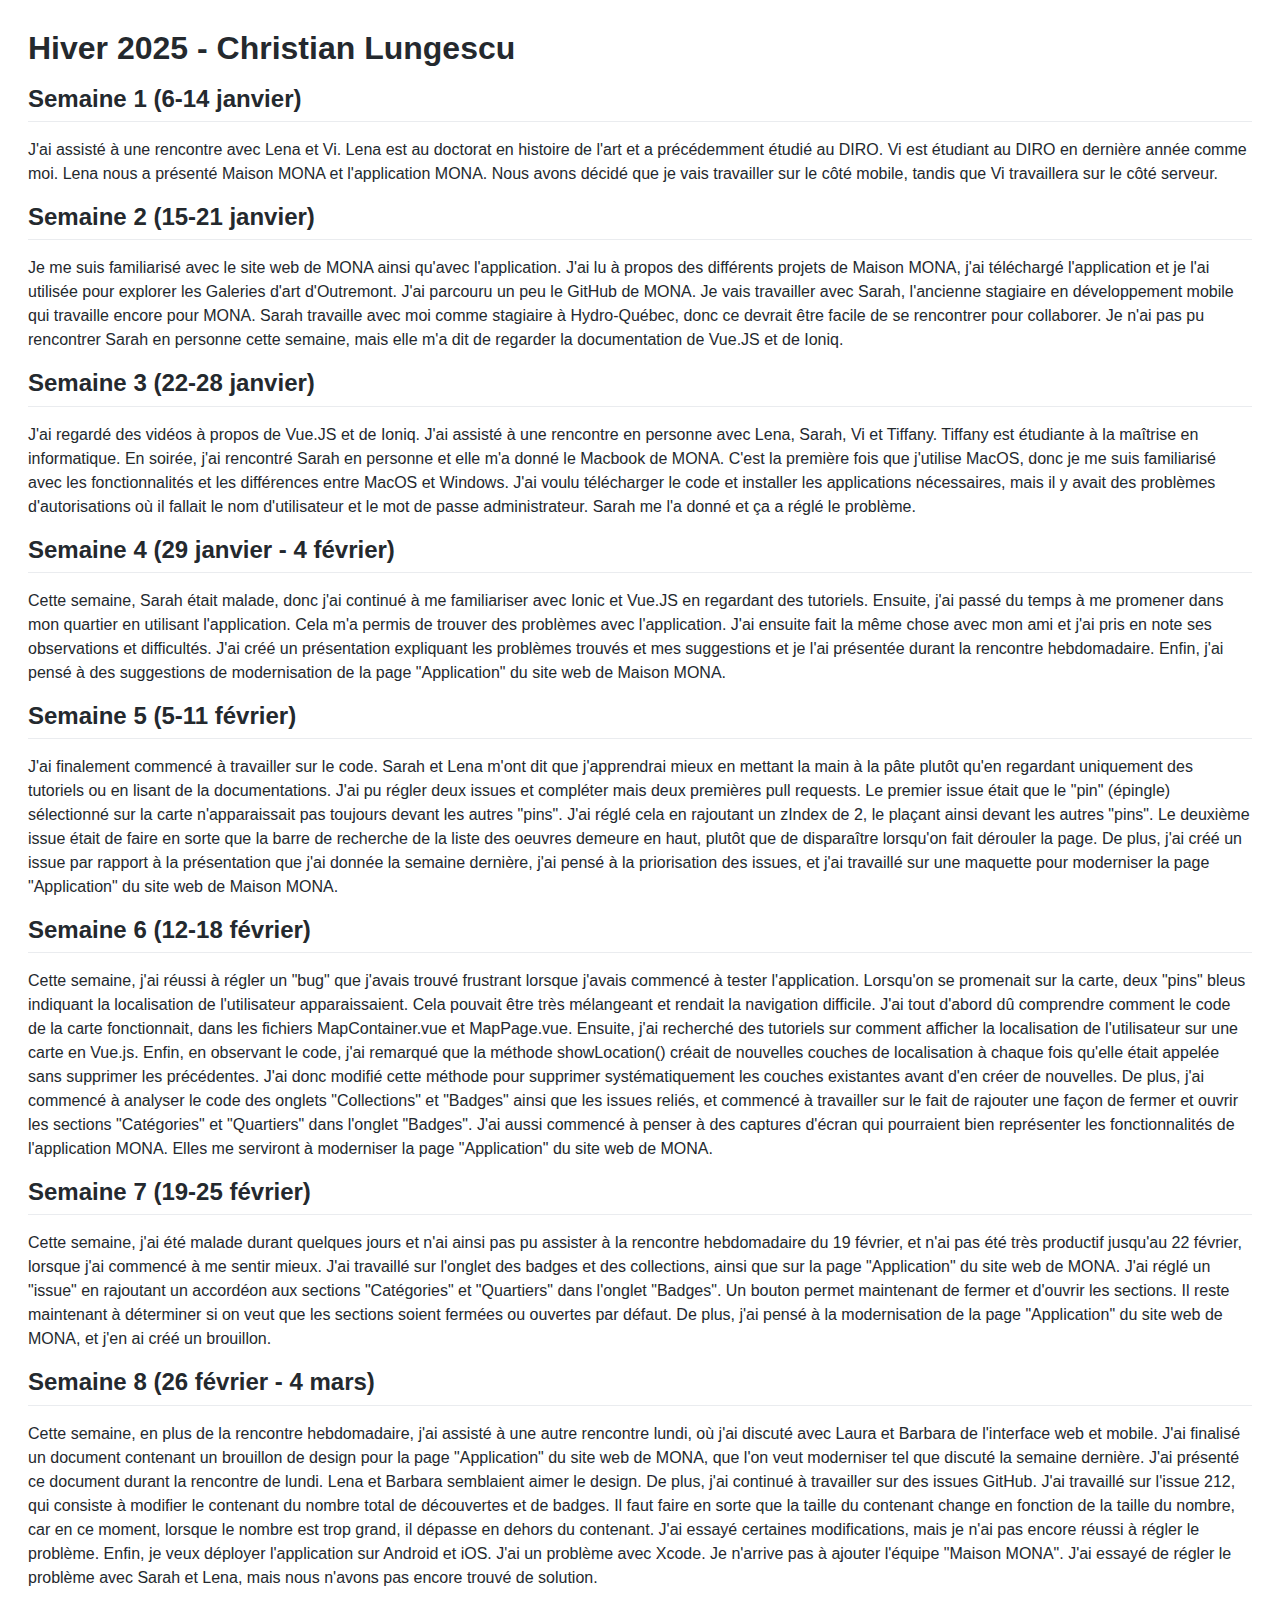
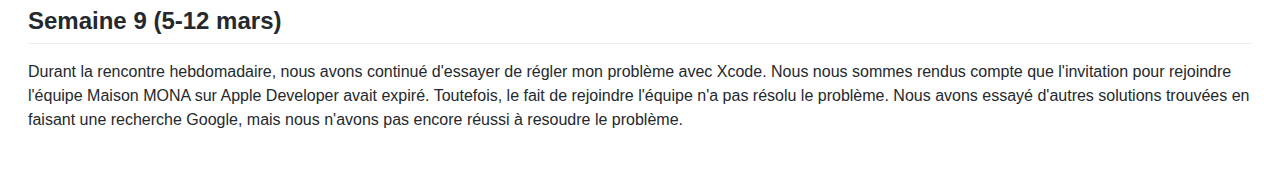
<file: mona.html>
<!DOCTYPE html>
<html lang="en">
<head>
    <meta charset="UTF-8">
    <meta name="viewport" content="width=device-width, initial-scale=1.0">
    <title>Hiver 2025 - Christian Lungescu</title>
    <style>
        * {
            box-sizing: border-box;
        }
        body {
            font-family: -apple-system, BlinkMacSystemFont, "Segoe UI", Helvetica, Arial, sans-serif, "Apple Color Emoji", "Segoe UI Emoji", "Segoe UI Symbol";
            font-size: 14px;
            line-height: 1.5;
            color: #24292e;
            background-color: #fff;
            padding: 20px;
        }
        .markdown-body {
            font-family: -apple-system, BlinkMacSystemFont, "Segoe UI", Helvetica, Arial, sans-serif, "Apple Color Emoji", "Segoe UI Emoji", "Segoe UI Symbol";
            font-size: 16px;
            line-height: 1.5;
            word-wrap: break-word;
        }
        h1, h2, h3, h4, h5, h6 {
            margin-top: 0;
            margin-bottom: 16px;
            font-weight: 600;
            line-height: 1.25;
        }
        h2 {
            font-size: 24px;
            font-weight: 600;
            padding-bottom: 0.3em;
            border-bottom: 1px solid #eaecef;
        }
    </style>
</head>
<body>
    <div class="markdown-body">
        <h1>Hiver 2025 - Christian Lungescu</h1>
        <h2>Semaine 1 (6-14 janvier)</h2>
        <p>
            J'ai assisté à une rencontre avec Lena et Vi. Lena est au doctorat en histoire de l'art et a précédemment 
            étudié au DIRO. Vi est étudiant au DIRO en dernière année comme moi. Lena nous a présenté Maison MONA et 
            l'application MONA. Nous avons décidé que je vais travailler sur le côté mobile, tandis que Vi travaillera 
            sur le côté serveur.
        </p>
        <h2>Semaine 2 (15-21 janvier)</h2>
        <p>
            Je me suis familiarisé avec le site web de MONA ainsi qu'avec l'application. J'ai lu à propos des 
            différents projets de Maison MONA, j'ai téléchargé l'application et je l'ai utilisée pour explorer 
            les Galeries d'art d'Outremont. J'ai parcouru un peu le GitHub de MONA. Je vais travailler avec Sarah, 
            l'ancienne stagiaire en développement mobile qui travaille encore pour MONA. Sarah travaille avec moi 
            comme stagiaire à Hydro-Québec, donc ce devrait être facile de se rencontrer pour collaborer. Je n'ai 
            pas pu rencontrer Sarah en personne cette semaine, mais elle m'a dit de regarder la documentation de 
            Vue.JS et de Ioniq.
        </p>
        <h2>Semaine 3 (22-28 janvier)</h2>
        <p>
            J'ai regardé des vidéos à propos de Vue.JS et de Ioniq. J'ai assisté à une rencontre en personne avec 
            Lena, Sarah, Vi et Tiffany. Tiffany est étudiante à la maîtrise en informatique. En soirée, j'ai 
            rencontré Sarah en personne et elle m'a donné le Macbook de MONA. C'est la première fois que j'utilise 
            MacOS, donc je me suis familiarisé avec les fonctionnalités et les différences entre MacOS et Windows. 
            J'ai voulu télécharger le code et installer les applications nécessaires, mais il y avait des problèmes 
            d'autorisations où il fallait le nom d'utilisateur et le mot de passe administrateur. Sarah me l'a 
            donné et ça a réglé le problème.
        </p>
        <h2>Semaine 4 (29 janvier - 4 février)</h2>
        <p>
            Cette semaine, Sarah était malade, donc j'ai continué à me familiariser avec Ionic et Vue.JS en 
            regardant des tutoriels. Ensuite, j'ai passé du temps à me promener dans mon quartier en utilisant 
            l'application. Cela m'a permis de trouver des problèmes avec l'application. J'ai ensuite fait la même 
            chose avec mon ami et j'ai pris en note ses observations et difficultés. J'ai créé un présentation 
            expliquant les problèmes trouvés et mes suggestions et je l'ai présentée durant la rencontre hebdomadaire. 
            Enfin, j'ai pensé à des suggestions de modernisation de la page "Application" du site web de Maison MONA.
        </p>
        <h2>Semaine 5 (5-11 février)</h2>
        <p>
            J'ai finalement commencé à travailler sur le code. Sarah et Lena m'ont dit que j'apprendrai mieux en 
            mettant la main à la pâte plutôt qu'en regardant uniquement des tutoriels ou en lisant de la 
            documentations. J'ai pu régler deux issues et compléter mais deux premières pull requests. Le premier issue 
            était que le "pin" (épingle) sélectionné sur la carte n'apparaissait pas toujours devant les autres "pins".
            J'ai réglé cela en rajoutant un zIndex de 2, le plaçant ainsi devant les autres "pins". Le deuxième 
            issue était de faire en sorte que la barre de recherche de la liste des oeuvres demeure en haut, plutôt 
            que de disparaître lorsqu'on fait dérouler la page. De plus, j'ai créé un issue par rapport à la présentation 
            que j'ai donnée la semaine dernière, j'ai pensé à la priorisation des issues, et j'ai travaillé sur une 
            maquette pour moderniser la page "Application" du site web de Maison MONA.
        </p>
        <h2>Semaine 6 (12-18 février)</h2>
        <p>
            Cette semaine, j'ai réussi à régler un "bug" que j'avais trouvé frustrant lorsque j'avais commencé à tester l'application. 
            Lorsqu'on se promenait sur la carte, deux "pins" bleus indiquant la localisation de l'utilisateur 
            apparaissaient. Cela pouvait être très mélangeant et rendait la navigation difficile. J'ai tout d'abord 
            dû comprendre comment le code de la carte fonctionnait, dans les fichiers MapContainer.vue et MapPage.vue. 
            Ensuite, j'ai recherché des tutoriels sur comment afficher la localisation de l'utilisateur sur une carte 
            en Vue.js. Enfin, en observant le code, j'ai remarqué que la méthode showLocation() créait de nouvelles couches 
            de localisation à chaque fois qu'elle était appelée sans supprimer les précédentes. J'ai donc modifié cette méthode pour 
            supprimer systématiquement les couches existantes avant d'en créer de nouvelles. De plus, j'ai commencé à analyser le 
            code des onglets "Collections" et "Badges" ainsi que les issues reliés, et commencé à travailler sur le fait de rajouter une 
            façon de fermer et ouvrir les sections "Catégories" et "Quartiers" dans l'onglet "Badges". J'ai aussi commencé à penser à 
            des captures d'écran qui pourraient bien représenter les fonctionnalités de l'application MONA. Elles me serviront à 
            moderniser la page "Application" du site web de MONA.
        </p>
        <h2>Semaine 7 (19-25 février)</h2>
        <p>
            Cette semaine, j'ai été malade durant quelques jours et n'ai ainsi pas pu assister à la rencontre hebdomadaire
            du 19 février, et n'ai pas été très productif jusqu'au 22 février, lorsque j'ai commencé à me sentir mieux. 
            J'ai travaillé sur l'onglet des badges et des collections, ainsi que sur la page "Application" du site web de 
            MONA. J'ai réglé un "issue" en rajoutant un accordéon aux sections "Catégories" et "Quartiers" dans l'onglet 
            "Badges". Un bouton permet maintenant de fermer et d'ouvrir les sections. Il reste maintenant à déterminer si on veut que
            les sections soient fermées ou ouvertes par défaut. De plus, j'ai pensé à la modernisation de la page "Application" du site 
            web de MONA, et j'en ai créé un brouillon.
        </p>
        <h2>Semaine 8 (26 février - 4 mars)</h2>
        <p>
            Cette semaine, en plus de la rencontre hebdomadaire, j'ai assisté à une autre rencontre lundi, où j'ai 
            discuté avec Laura et Barbara de l'interface web et mobile. J'ai finalisé un document contenant un 
            brouillon de design pour la page "Application" du site web de MONA, que l'on veut moderniser tel que 
            discuté la semaine dernière. J'ai présenté ce document durant la rencontre de lundi. Lena et Barbara 
            semblaient aimer le design. 
            
            De plus, j'ai continué à travailler sur des issues GitHub. J'ai travaillé sur l'issue 212, qui 
            consiste à modifier le contenant du nombre total de découvertes et de badges. Il faut faire en sorte que la 
            taille du contenant change en fonction de la taille du nombre, car en ce moment, lorsque le nombre est 
            trop grand, il dépasse en dehors du contenant. J'ai essayé certaines modifications, mais je n'ai pas encore 
            réussi à régler le problème.

            Enfin, je veux déployer l'application sur Android et iOS. J'ai un problème avec Xcode. Je n'arrive pas à 
            ajouter l'équipe "Maison MONA". J'ai essayé de régler le problème avec Sarah et Lena, mais nous n'avons 
            pas encore trouvé de solution.
        </p>
        <h2>Semaine 9 (5-12 mars)</h2>
        <p>
            Durant la rencontre hebdomadaire, nous avons continué d'essayer de régler mon problème avec Xcode. 
            Nous nous sommes rendus compte que l'invitation pour rejoindre l'équipe Maison MONA sur Apple Developer 
            avait expiré. Toutefois, le fait de rejoindre l'équipe n'a pas résolu le problème. Nous avons essayé 
            d'autres solutions trouvées en faisant une recherche Google, mais nous n'avons pas encore réussi à 
            resoudre le problème.
        </p>
    </div>
</body>
</html>
</file>
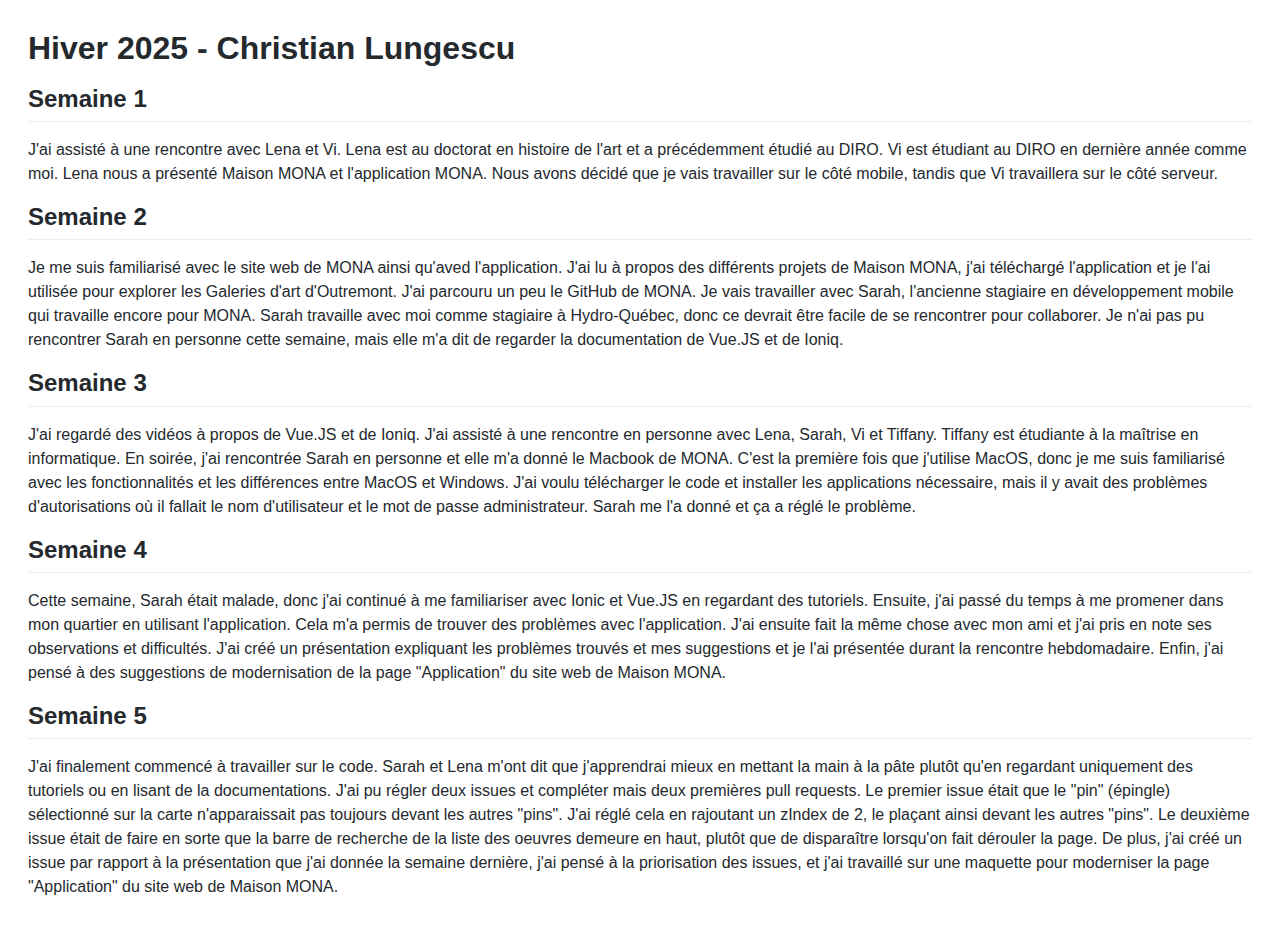
<file: test.html>
<!DOCTYPE html>
<html lang="en">
<head>
    <meta charset="UTF-8">
    <meta name="viewport" content="width=device-width, initial-scale=1.0">
    <title>Hiver 2025 - Christian Lungescu</title>
    <style>
        * {
            box-sizing: border-box;
        }
        body {
            font-family: -apple-system, BlinkMacSystemFont, "Segoe UI", Helvetica, Arial, sans-serif, "Apple Color Emoji", "Segoe UI Emoji", "Segoe UI Symbol";
            font-size: 14px;
            line-height: 1.5;
            color: #24292e;
            background-color: #fff;
            padding: 20px;
        }
        .markdown-body {
            font-family: -apple-system, BlinkMacSystemFont, "Segoe UI", Helvetica, Arial, sans-serif, "Apple Color Emoji", "Segoe UI Emoji", "Segoe UI Symbol";
            font-size: 16px;
            line-height: 1.5;
            word-wrap: break-word;
        }
        h1, h2, h3, h4, h5, h6 {
            margin-top: 0;
            margin-bottom: 16px;
            font-weight: 600;
            line-height: 1.25;
        }
        h2 {
            font-size: 24px;
            font-weight: 600;
            padding-bottom: 0.3em;
            border-bottom: 1px solid #eaecef;
        }
    </style>
</head>
<body>
    <div class="markdown-body">
        <h1>Hiver 2025 - Christian Lungescu</h1>
        <h2>Semaine 1</h2>
        <p>J'ai assisté à une rencontre avec Lena et Vi. Lena est au doctorat en histoire de l'art et a précédemment 
            étudié au DIRO. Vi est étudiant au DIRO en dernière année comme moi. Lena nous a présenté Maison MONA et 
            l'application MONA. Nous avons décidé que je vais travailler sur le côté mobile, tandis que Vi travaillera 
            sur le côté serveur.</p>
        <h2>Semaine 2</h2>
        <p>Je me suis familiarisé avec le site web de MONA ainsi qu'aved l'application. J'ai lu à propos des 
            différents projets de Maison MONA, j'ai téléchargé l'application et je l'ai utilisée pour explorer 
            les Galeries d'art d'Outremont. J'ai parcouru un peu le GitHub de MONA. Je vais travailler avec Sarah, 
            l'ancienne stagiaire en développement mobile qui travaille encore pour MONA. Sarah travaille avec moi 
            comme stagiaire à Hydro-Québec, donc ce devrait être facile de se rencontrer pour collaborer. Je n'ai 
            pas pu rencontrer Sarah en personne cette semaine, mais elle m'a dit de regarder la documentation de 
            Vue.JS et de Ioniq.</p>
        <h2>Semaine 3</h2>
        <p>J'ai regardé des vidéos à propos de Vue.JS et de Ioniq. J'ai assisté à une rencontre en personne avec 
            Lena, Sarah, Vi et Tiffany. Tiffany est étudiante à la maîtrise en informatique. En soirée, j'ai 
            rencontrée Sarah en personne et elle m'a donné le Macbook de MONA. C'est la première fois que j'utilise 
            MacOS, donc je me suis familiarisé avec les fonctionnalités et les différences entre MacOS et Windows. 
            J'ai voulu télécharger le code et installer les applications nécessaire, mais il y avait des problèmes 
            d'autorisations où il fallait le nom d'utilisateur et le mot de passe administrateur. Sarah me l'a 
            donné et ça a réglé le problème.</p>
        <h2>Semaine 4</h2>
        <p>Cette semaine, Sarah était malade, donc j'ai continué à me familiariser avec Ionic et Vue.JS en 
            regardant des tutoriels. Ensuite, j'ai passé du temps à me promener dans mon quartier en utilisant 
            l'application. Cela m'a permis de trouver des problèmes avec l'application. J'ai ensuite fait la même 
            chose avec mon ami et j'ai pris en note ses observations et difficultés. J'ai créé un présentation 
            expliquant les problèmes trouvés et mes suggestions et je l'ai présentée durant la rencontre hebdomadaire. 
            Enfin, j'ai pensé à des suggestions de modernisation de la page "Application" du site web de Maison MONA.</p>
        <h2>Semaine 5</h2>
        <p>J'ai finalement commencé à travailler sur le code. Sarah et Lena m'ont dit que j'apprendrai mieux en 
            mettant la main à la pâte plutôt qu'en regardant uniquement des tutoriels ou en lisant de la 
            documentations. J'ai pu régler deux issues et compléter mais deux premières pull requests. Le premier issue 
            était que le "pin" (épingle) sélectionné sur la carte n'apparaissait pas toujours devant les autres "pins".
            J'ai réglé cela en rajoutant un zIndex de 2, le plaçant ainsi devant les autres "pins". Le deuxième 
            issue était de faire en sorte que la barre de recherche de la liste des oeuvres demeure en haut, plutôt 
            que de disparaître lorsqu'on fait dérouler la page. De plus, j'ai créé un issue par rapport à la présentation 
            que j'ai donnée la semaine dernière, j'ai pensé à la priorisation des issues, et j'ai travaillé sur une 
            maquette pour moderniser la page "Application" du site web de Maison MONA.</p>
    </div>
</body>
</html>
</file>
